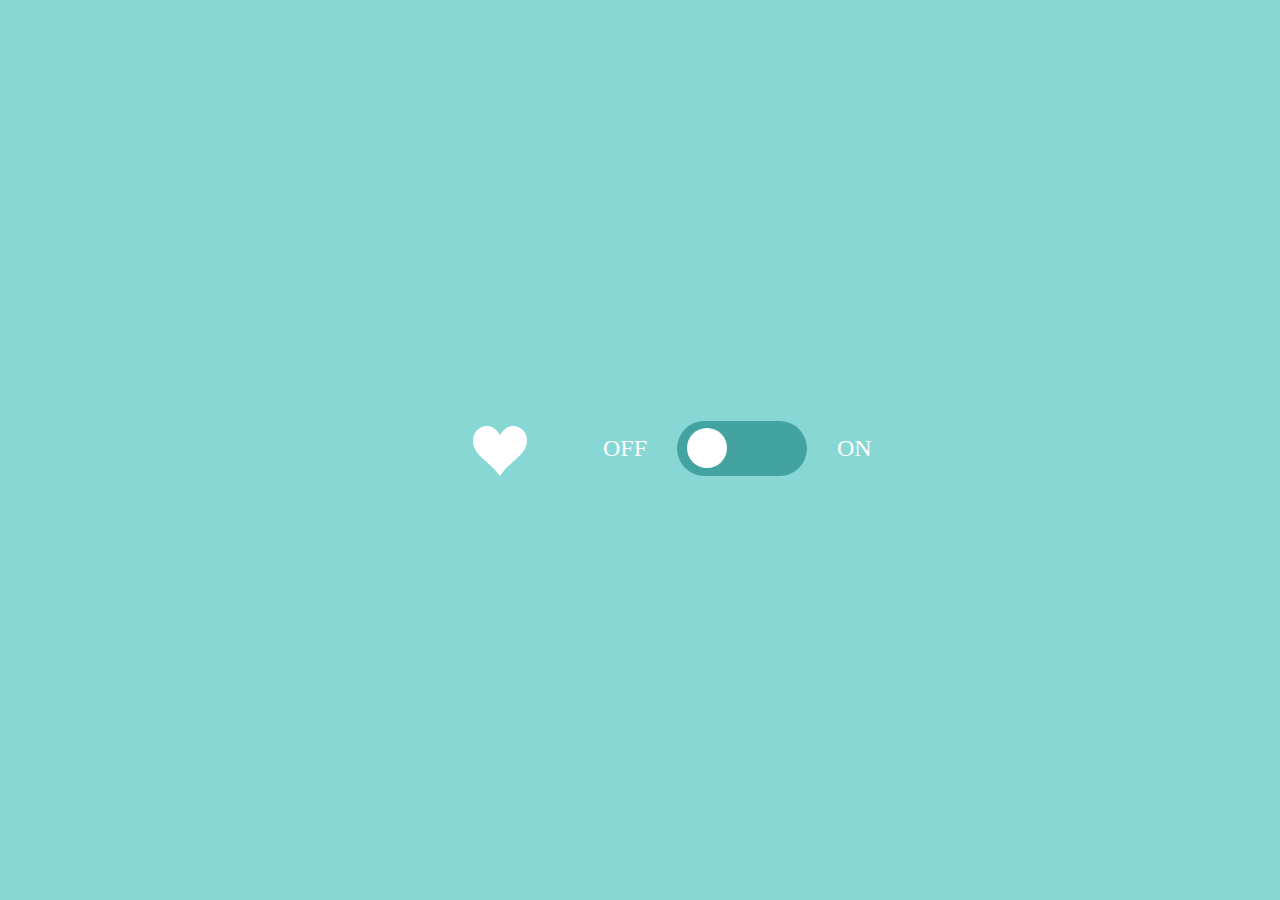
<file: index.html>
<!DOCTYPE html>
<html lang="en">
<head>
    <meta charset="UTF-8">
    <meta http-equiv="X-UA-Compatible" content="IE=edge">
    <meta name="viewport" content="width=device-width, initial-scale=1.0">
    <title>Heart Meter</title>
</head>
<body>
    <link rel="stylesheet" type="text/css" href="style.css">
    <div class="center-el">
        <div class="holder"><input id="check" type="checkbox" /><svg class="heart" viewBox="0 0 32 29.6">
                <path d="M23.6,0c-3.4,0-6.3,2.7-7.6,5.6C14.7,2.7,11.8,0,8.4,0C3.8,0,0,3.8,0,8.4c0,9.4,9.5,11.9,16,21.2c6.1-9.3,16-12.1,16-21.2C32,3.8,28.2,0,23.6,0z"></path>
            </svg><label for="check"><span>OFF</span><span>ON</span></label>
            <div class="bg"></div>
        </div>
    </div>
</body>
</html>
</file>
<file: style.css>
html, body {
    margin: 0;
    height: 100%;
}
.center-el {
    display: flex;
    display: -webkit-flex;
    justify-content: center;
    align-items: center;
    height: 100%;
}
input[type="checkbox"] {
    display: none;
}
input[type="checkbox"] + svg {
    fill: #fff;
    height: 50px;
    margin-right: 150px;
}
input[type="checkbox"] + svg + label {
    width: 130px;
    height: 55px;
    background: #43a3a0;
    display: inline-block;
    border-radius: 30px;
    position: relative;
    cursor: pointer;
}
input[type="checkbox"] + svg + label:before {
    content: "";
    position: absolute;
    top: 0;
    bottom: 0;
    margin: auto 0;
    display: block;
    width: 40px;
    height: 40px;
    background: #fff;
    border-radius: 30px;
    animation: bounceOut 0.5s linear;
    left: 10px;
}
input[type="checkbox"] + svg + label + div {
    background: #87d7d4;
    width: 100%;
    height: 100%;
    position: absolute;
    left: 0;
    top: 0;
    z-index: -1;
}
input[type="checkbox"] + svg + label span {
    font-size: 18pt;
    color: #fff;
    position: absolute;
    font-family: 'Fredoka One', cursive;
    top: 50%;
}
input[type="checkbox"] + svg + label span:first-child {
    left: -30px;
    transform: translate(-100%, -50%);
}
input[type="checkbox"] + svg + label span:last-child {
    right: -30px;
    transform: translate(100%, -50%);
}
input[type="checkbox"]:checked + svg {
    fill: #ff707b;
    animation: beating 1s infinite;
}
input[type="checkbox"]:checked + svg + label {
    background: #ff707b;
}
input[type="checkbox"]:checked + svg + label:before {
    animation: bounce 0.5s linear;
    left: calc(100% - 50px);
}
input[type="checkbox"]:checked + svg + label + div {
    background: #ffb3b3;
}
@keyframes beating {
    0% {
        transform: scale(1);
        -webkit-transform: scale(1);
   }
    40% {
        transform: scale(1);
        -webkit-transform: scale(1);
   }
    50% {
        transform: scale(1.2);
        -webkit-transform: scale(1.2);
   }
    60% {
        transform: scale(1);
        -webkit-transform: scale(1);
   }
    70% {
        transform: scale(1.2);
        -webkit-transform: scale(1.2);
   }
    80% {
        transform: scale(1);
        -webkit-transform: scale(1);
   }
    90% {
        transform: scale(1.2);
        -webkit-transform: scale(1.2);
   }
    100% {
        transform: scale(1);
        -webkit-transform: scale(1);
   }
}
@keyframes bounce {
    0% {
        left: 10px;
   }
    80% {
        left: calc(100% - 50px);
   }
    90% {
        left: calc(100% - 60px);
   }
    100% {
        left: calc(100% - 50px);
   }
}
@keyframes bounceOut {
    0% {
        left: calc(100% - 50px);
   }
    80% {
        left: 10px;
   }
    90% {
        left: 20px;
   }
    100% {
        left: 10px;
   }
}
</file>
